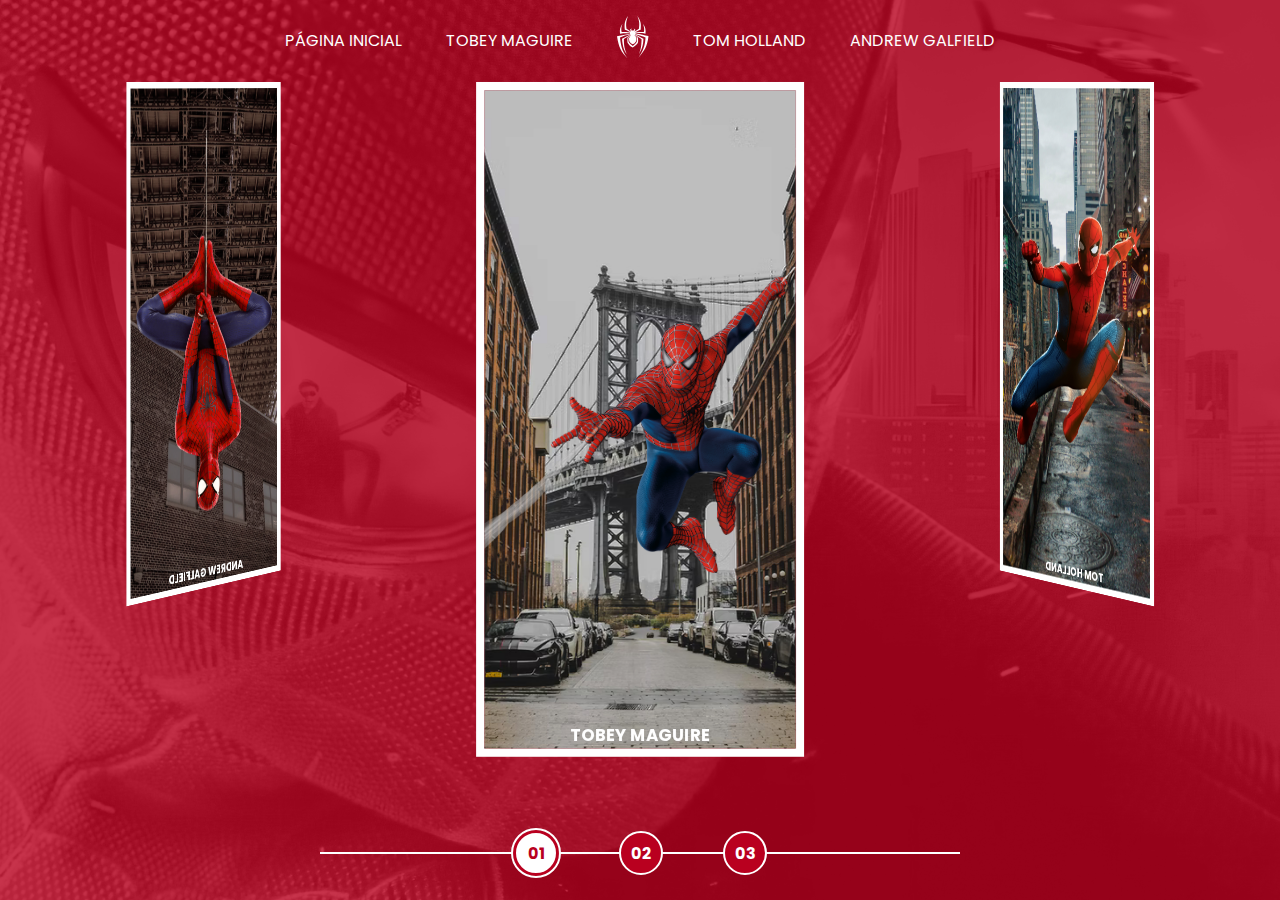
<file: index.html>
<!DOCTYPE html>
<html lang="en">

<head>
    <meta charset="UTF-8">
    <meta http-equiv="X-UA-Compatible" content="IE=edge">
    <meta name="viewport" content="width=device-width, initial-scale=1.0">
    <link rel="stylesheet" href="/assets/css/home-page-style.css">
    <script src="/assets/script/index.js"></script>
    <title>Spider-Man | MultiVerse</title>
</head>

<body>
    <nav class="s-menu">
        <ul>
            <li class="s-menu__item">
                <a href="/">Página Inicial</a>
            </li>
            <li class="s-menu__item">
                <a href="#">Tobey Maguire</a>
            </li>
            <li class="s-menu__item s-menu__icon">
                <img src="./assets/images/icons/spider.svg" alt="Spider-Man Multiverse">
            </li>
            <li class="s-menu__item">
                <a href="#">Tom Holland</a>
            </li>
            <li class="s-menu__item">
                <a href="#">Andrew Galfield</a>
            </li>
        </ul>
    </nav>
    <div class="s-container">
       <div class="s-cards-carousel" style="transform: translateZ(-40vw) rotateY(0deg);">
        <a href="#" class="s-card" id="spider-man-01">
            <img class="s-card__background" src="/assets/images/pic-sm-bg-01.jpg" alt="">
            <img class ="s-card__image "src="/assets/images/spider-man-01.png" alt="Tobey Maguire">
            <h2 class="s-card__title">Tobey Maguire</h2>
        </a>
        <a href="#" class="s-card" id="spider-man-02">
            <img class="s-card__background" src="/assets/images/pic-sm-bg-02.jpg" alt="">
            <img class ="s-card__image" src="/assets/images/spider-man-02.png" alt="Tom Holland">
            <h2 class="s-card__title">Tom Holland</h2>
        </a>
        <a href="#" class="s-card"id="spider-man-03">
            <img class="s-card__background" src="/assets/images/pic-sm-bg-03.jpg" alt="">
            <img class ="s-card__image" src="/assets/images/spider-man-03.png" alt="Andrew Galfield">
            <h2 class="s-card__title">Andrew Galfield</h2>
        </a>
       </div>
    </div>

    <div class="s-controller">
        <div id="1" onclick="selectCarouselItem(this)" class="s-controller__buttom s-controller__buttom--active">
            01
        </div>
        <div id="2" onclick="selectCarouselItem(this)" class="s-controller__buttom">
            02
        </div>
        <div id="3" onclick="selectCarouselItem(this)" class="s-controller__buttom">
            03
        </div>
        <div class="s-controller__line">

        </div>
    </div>
</body>

</html>
</file>
<file: assets/css/home-page-style.css>
@import url(/assets/css/global.css);
@import url(/assets/css/reset.css);

body{
    background-color: var(--primary-color);
}

body::before {
    content: "";
    background-image: url(/assets/images/spider-man-background.jpg);
    background-repeat: no-repeat;
    background-position: center;
    background-size: cover;
    width: 100%;
    height: 100%;
    position: absolute;
    opacity: 0.2;
    transition: background-image 1s ease-in-out, opacity 1s ease-in-out;
}

.s-menu {
    padding: 1rem 0;
    width: 100%;
    text-align: center;
    position: relative;
}

.s-menu__item{
    display: inline-block;
    text-transform: uppercase;
    margin: 0 1.25rem;
}

.s-menu__icon {
    width: 2rem;
    margin: 0 1.25rem;
    vertical-align: middle;
}

.s-container{
    position: relative;
    display: flex;
    align-items: center;
    justify-content: space-evenly; 
    perspective: 3000px;
}

.s-card {
    border: 0.5rem solid white;
    width: 100%;
    height: 70vh;
    position: absolute;
    transition: filter .5s ease-in-out;

}

.s-card:nth-child(1) {
    transform: rotateY(0deg) translateZ(50vw);
}

.s-card:nth-child(2) {
    transform: rotateY(120deg) translateZ(50vw);
}

.s-card:nth-child(3) {
    transform: rotateY(240deg) translateZ(50vw);
}

.s-card__background {
    width: 100%;
    height: 100%;
    object-fit: cover;
    position: absolute;
    opacity: 1;
    transition: opacity 1s ease-in-out;
}

.s-card__image {
    width: 100%;
    height: 100%;
    object-fit: contain;
    position: relative;
    transition: 1s ease-in-out;
}

.s-card__title {
    font-size: 2 rem;
    text-transform: uppercase;
    text-align: center;
    position: absolute;
    width: 100%;
    bottom: 0;
    transition: bottom 1s ease-in-out;
}

.s-controller{
    position: absolute;
    display: flex;
    justify-content: center;
    align-items: center;
    margin-top: 3rem;
    bottom: 1.5rem;
    width: 100%;
}

.s-controller__buttom{
    display: flex;
    align-items: center;
    justify-content: center;
    width: 2.5rem;
    height: 2.5rem;
    border: 2px solid white;
    border-radius: 50%;
    background-color: var(--primary-color);
    text-align: center;
    font-size: 1rem;
    font-weight: bolder;
    cursor: pointer;
    z-index: 1;
    transition: transform 0.3s ease-in-out;
}

.s-controller__buttom:hover{
 transform: scale(1.1);
}

.s-controller__buttom:nth-child(2){
    margin: 0 3.75rem;
}

.s-controller__buttom--active{
    background-color: white;
    color: var(--primary-color);
    border: 0.1875rem solid var(--primary-color);
    outline: 0.125rem solid white
}

.s-controller__line{
    background-color: white;
    width: 50%;
    height: 2px;
    position: absolute;
}

/* Hover Animation */

.s-card--hovered .s-card__background{
    cursor: pointer;
    opacity: 0;
}

.s-card--hovered .s-card__image{
    transform: scale(1.4);
    filter: drop-shadow(30px 10px 4px rgba(0, 0, 0, .5));
}

body#spider-man-01-hovered::before{
    background-image: url(/assets/images/pic-sm-bg-01.jpg);
}

body#spider-man-02-hovered::before{
    background-image: url(/assets/images/pic-sm-bg-02.jpg);
}

body#spider-man-03-hovered::before{
    background-image: url(/assets/images/pic-sm-bg-03.jpg);
}

body[id^="spider-man-"]::before{
    opacity: 1;
}

body[id^="spider-man-"] .s-card:not(.s-card--hovered) {
    filter: grayscale(100%);
}

.s-card--hovered .s-card__title{
    bottom: 50%;
}

.s-cards-carousel{
    display: flex;
    justify-content: center;
    width: calc(100vw / 3 - 10%);
    transform-style: preserve-3d;
    transition: transform 0.4s ease-in-out;
}
</file>
